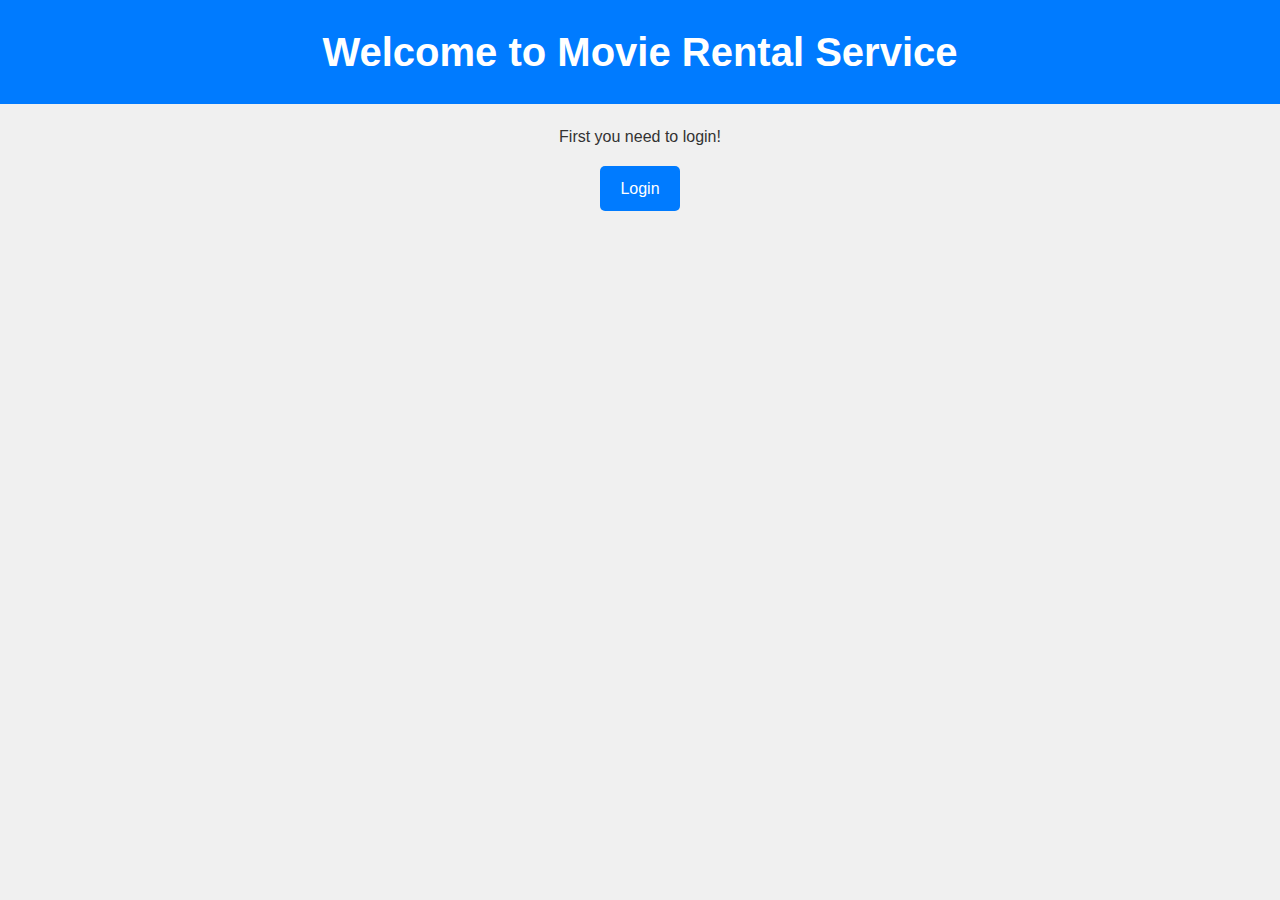
<file: index.html>
<!DOCTYPE html>
<html lang="en">
  <head>
    <meta charset="UTF-8" />
    <meta name="viewport" content="width=device-width, initial-scale=1.0" />
    <title>Movie Rental Service</title>
    <link rel="stylesheet" href="style.css" />
    <style>
      body {
        font-family: Arial, sans-serif;
        background-color: #f0f0f0;
        color: #333;
        margin: 0;
        padding: 0;
      }

      h1 {
        text-align: center;
        padding: 20px;
        background-color: #007bff;
        color: #fff;
        margin: 0;
      }

      nav {
        text-align: center;
        margin-top: 20px;
      }

      .login {
        display: inline-block;
        padding: 10px 20px;
        background-color: #007bff;
        color: #fff;
        text-decoration: none;
        border-radius: 5px;
        transition: background-color 0.3s;
      }

      .login:hover {
        background-color: #0056b3;
      }
    </style>
  </head>
  <body>
    <h1>Welcome to Movie Rental Service</h1>
    <nav>
      <p>First you need to login!</p>
      <a class="login" href="login.html">Login</a>
    </nav>
  </body>
</html>
</file>
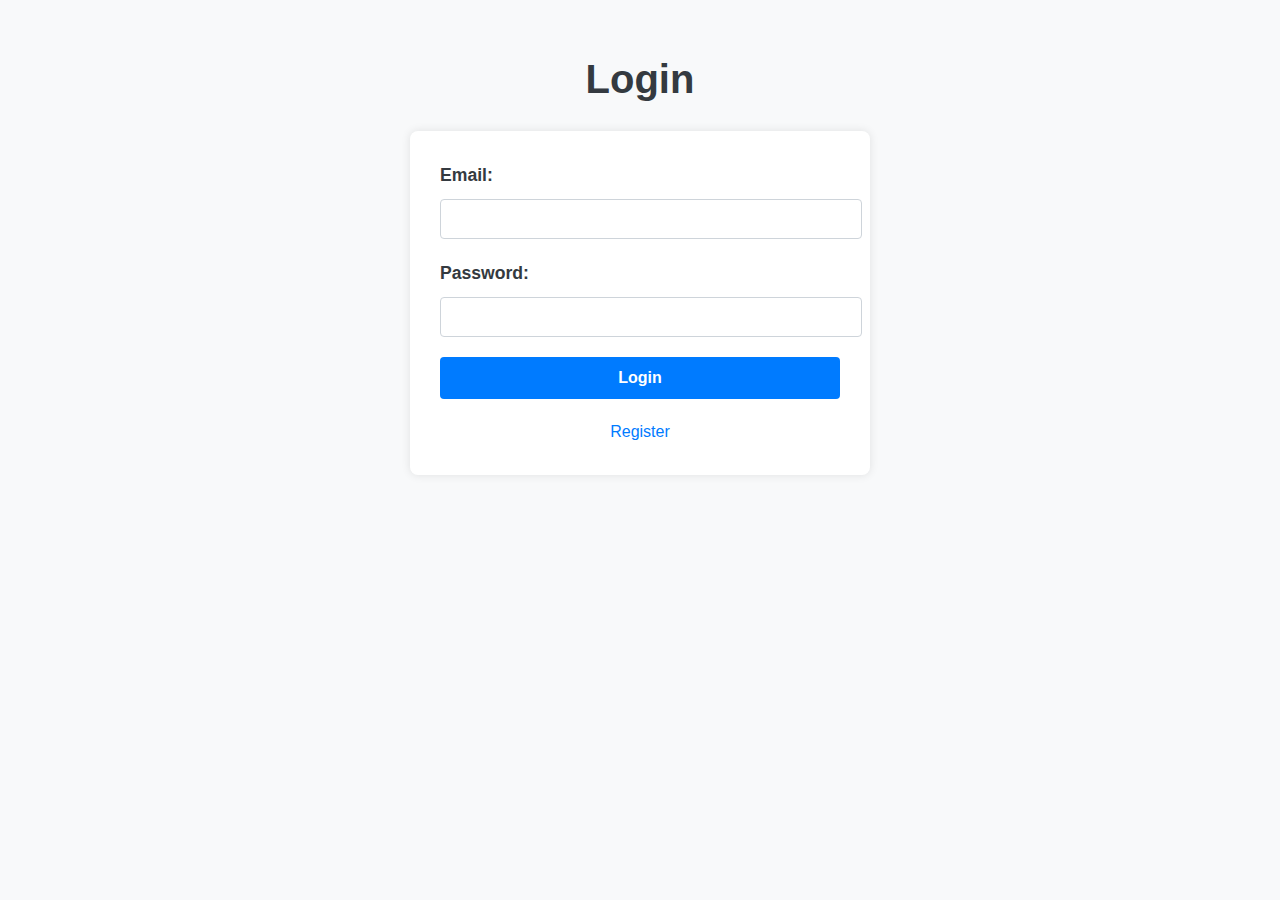
<file: login.html>
<!DOCTYPE html>
<html lang="en">
  <head>
    <meta charset="UTF-8" />
    <meta name="viewport" content="width=device-width, initial-scale=1.0" />
    <title>Login</title>
    <style>
      /* General styles */
      body {
        font-family: "Roboto", sans-serif;
        background-color: #f8f9fa;
        color: #343a40;
        margin: 0;
        padding: 20px;
        line-height: 1.6;
      }

      h1 {
        text-align: center;
        font-size: 2.5em;
        margin-bottom: 20px;
        /* color: #007bff; Changed color to blue */
      }

      form {
        max-width: 400px;
        margin: 0 auto;
        background-color: #fff;
        padding: 30px;
        border-radius: 8px;
        box-shadow: 0 0 10px rgba(0, 0, 0, 0.1);
      }

      label {
        display: block;
        margin-bottom: 10px;
        font-weight: bold;
        font-size: 1.1em; /* Increased font size */
      }

      input[type="email"],
      input[type="password"] {
        width: 100%;
        padding: 10px;
        margin-bottom: 20px;
        border: 1px solid #ced4da;
        border-radius: 4px;
        font-size: 1em;
      }

      button[type="submit"] {
        display: block;
        width: 100%;
        padding: 12px;
        background-color: #007bff;
        color: #fff;
        border: none;
        border-radius: 4px;
        cursor: pointer;
        font-size: 1em;
        font-weight: bold; /* Added font weight */
        transition: background-color 0.3s ease;
      }

      button[type="submit"]:hover {
        background-color: #0056b3;
      }

      /* Responsive design */
      @media (max-width: 600px) {
        form {
          padding: 20px;
        }
      }
      a {
        display: block;
        text-align: center;
        margin-top: 20px;
        color: #007bff;
        text-decoration: none;
      }
    </style>
  </head>
  <body>
    <h1>Login</h1>
    <form action="login.php" method="post">
      <label for="email">Email:</label>
      <input type="email" id="email" name="email" required />
      <br />
      <label for="password">Password:</label>
      <input type="password" id="password" name="password" required />
      <br />
      <button type="submit">Login</button>
      <a href="register.html">Register</a>
    </form>
  </body>
</html>
</file>
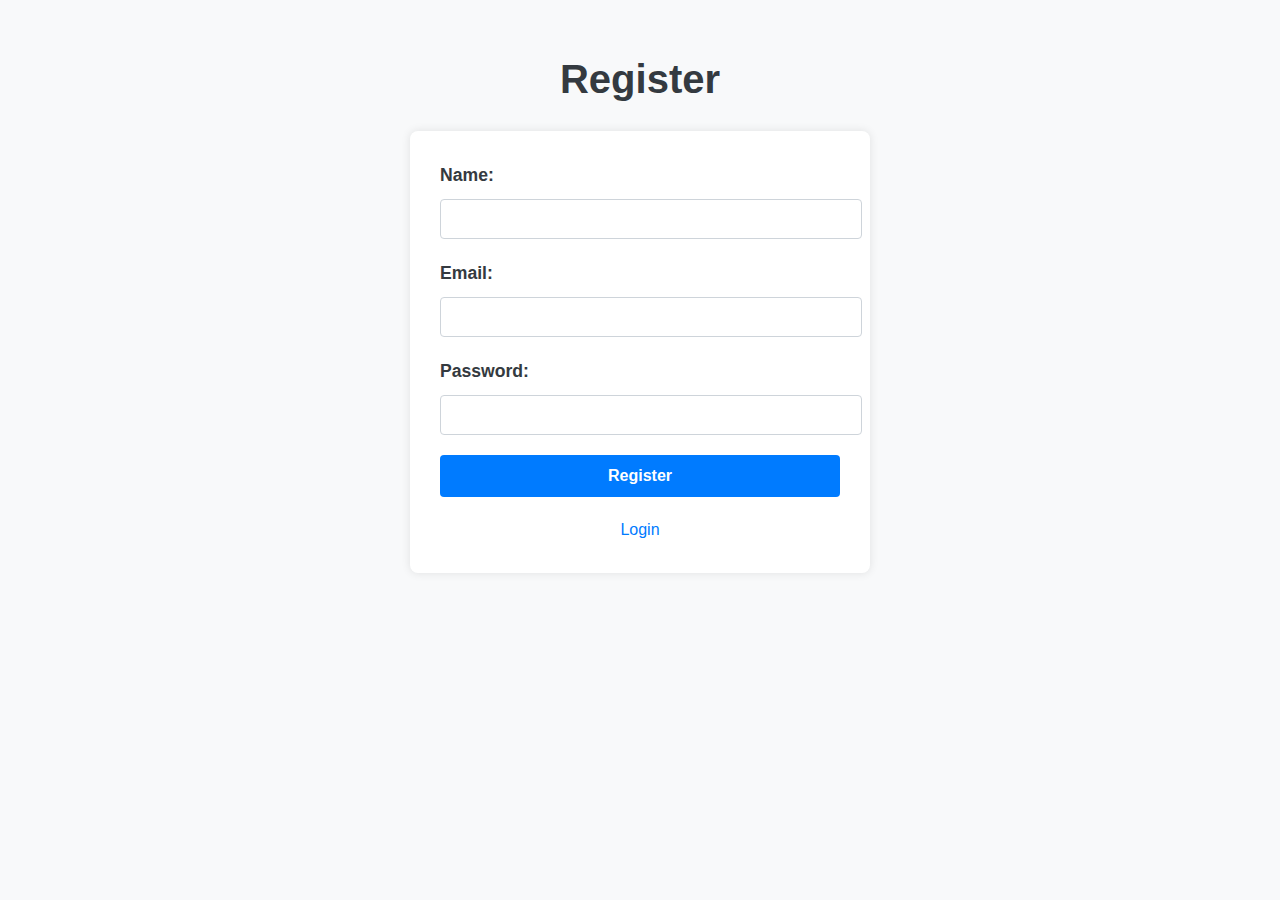
<file: register.html>
<!DOCTYPE html>
<html lang="en">
  <head>
    <meta charset="UTF-8" />
    <meta name="viewport" content="width=device-width, initial-scale=1.0" />
    <title>Register</title>
    <style>
      /* General styles */
      body {
        font-family: "Roboto", sans-serif;
        background-color: #f8f9fa;
        color: #343a40;
        margin: 0;
        padding: 20px;
        line-height: 1.6;
      }

      h1 {
        text-align: center;
        font-size: 2.5em;
        margin-bottom: 20px;
        /* color: #007bff; Changed color to blue */
      }

      form {
        max-width: 400px;
        margin: 0 auto;
        background-color: #fff;
        padding: 30px;
        border-radius: 8px;
        box-shadow: 0 0 10px rgba(0, 0, 0, 0.1);
      }

      label {
        display: block;
        margin-bottom: 10px;
        font-weight: bold;
        font-size: 1.1em; /* Increased font size */
      }

      input[type="text"],
      input[type="email"],
      input[type="password"] {
        width: 100%;
        padding: 10px;
        margin-bottom: 20px;
        border: 1px solid #ced4da;
        border-radius: 4px;
        font-size: 1em;
      }

      button[type="submit"] {
        display: block;
        width: 100%;
        padding: 12px;
        background-color: #007bff;
        color: #fff;
        border: none;
        border-radius: 4px;
        cursor: pointer;
        font-size: 1em;
        font-weight: bold; /* Added font weight */
        transition: background-color 0.3s ease;
      }

      button[type="submit"]:hover {
        background-color: #0056b3;
      }

      /* Responsive design */
      @media (max-width: 600px) {
        form {
          padding: 20px;
        }
      }
      a {
        display: block;
        text-align: center;
        margin-top: 20px;
        color: #007bff;
        text-decoration: none;
      }
    </style>
  </head>
  <body>
    <h1>Register</h1>
    <form action="register.php" method="post">
      <label for="name">Name:</label>
      <input type="text" id="name" name="name" required />
      <br />
      <label for="email">Email:</label>
      <input type="email" id="email" name="email" required />
      <br />
      <label for="password">Password:</label>
      <input type="password" id="password" name="password" required />
      <br />
      <button type="submit">Register</button>
      <a href="login.html">Login</a>
    </form>
  </body>
</html>
</file>
<file: style.css>
/* General styles */
body {
  font-family: "Roboto", sans-serif;
  background-color: #f8f9fa;
  color: #343a40;
  margin: 0;
  padding: 20px;
  line-height: 1.6;
}

h1 {
  text-align: center;
  font-size: 2.5em;
  margin-bottom: 20px;
  color: #343a40;
}

form {
  max-width: 400px;
  margin: 0 auto;
  background-color: #fff;
  padding: 30px;
  border-radius: 8px;
  box-shadow: 0 0 10px rgba(0, 0, 0, 0.1);
}

label {
  display: block;
  margin-bottom: 10px;
  font-weight: bold;
}

input[type="text"],
input[type="email"],
input[type="password"] {
  width: 100%;
  padding: 10px;
  margin-bottom: 20px;
  border: 1px solid #ced4da;
  border-radius: 4px;
  font-size: 1em;
}

button[type="submit"] {
  display: block;
  width: 100%;
  padding: 12px;
  background-color: #007bff;
  color: #fff;
  border: none;
  border-radius: 4px;
  cursor: pointer;
  font-size: 1em;
  transition: background-color 0.3s ease;
}

button[type="submit"]:hover {
  background-color: #0056b3;
}

/* Additional styling */
form {
  box-sizing: border-box;
}

h1 {
  color: #007bff;
}

label {
  font-size: 1.1em;
}

button[type="submit"] {
  font-weight: bold;
}

/* Responsive design */
@media (max-width: 600px) {
  form {
    padding: 20px;
  }
}
</file>
